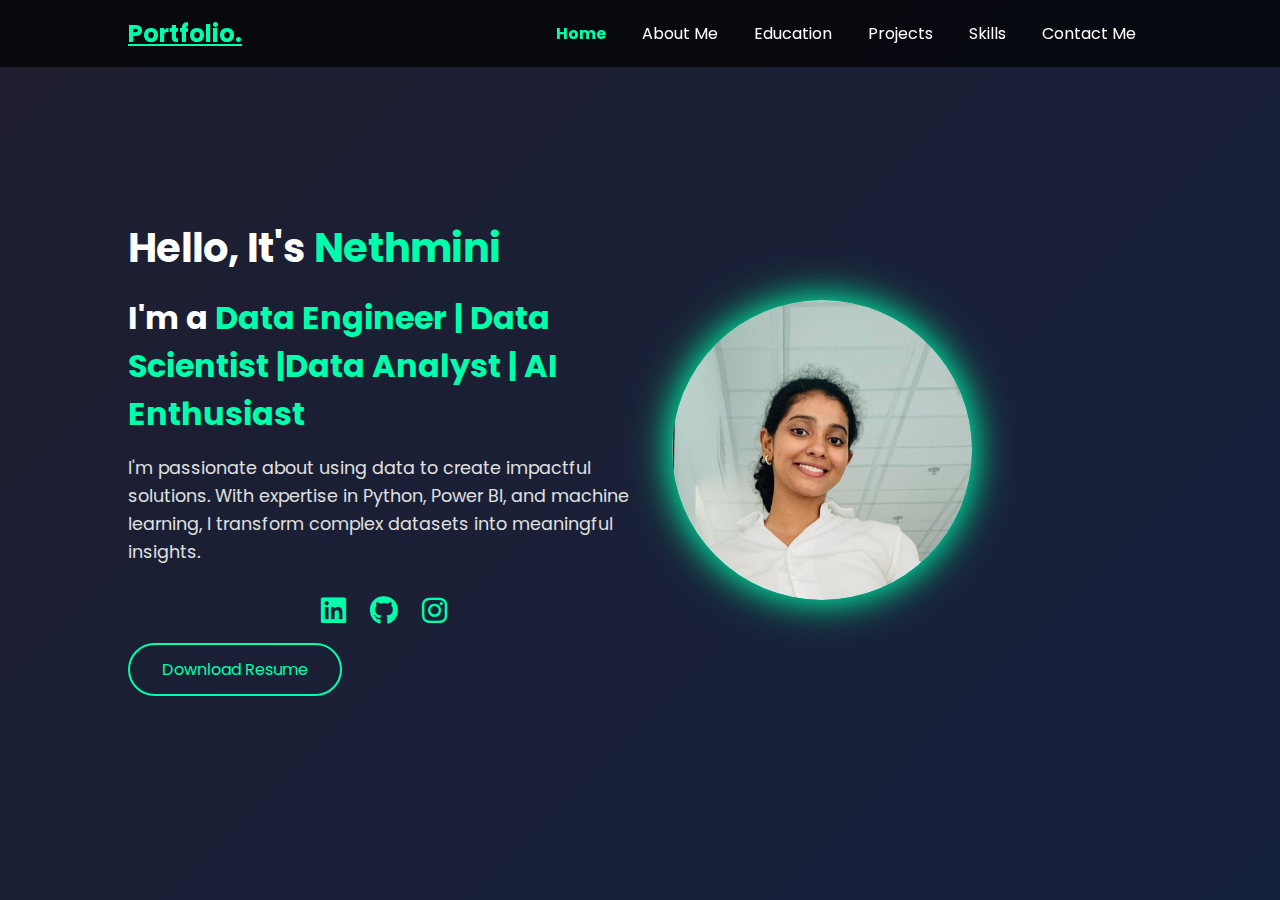
<file: index.html>
<!DOCTYPE html>
<html lang="en">
<head>
    <meta charset="UTF-8">
    <meta name="viewport" content="width=device-width, initial-scale=1.0">
    <link rel="stylesheet" href="https://cdnjs.cloudflare.com/ajax/libs/font-awesome/6.5.2/css/all.min.css">
    <link rel="stylesheet" href="style.css">
    <title>Portfolio Website</title>
</head>
<body>
    <header>
        <a href="#" class="logo">Portfolio.</a>
        <nav>
            <a href="index.html" class="active">Home</a>
            <a href="About_me.html">About Me</a>
            <a href="education.html">Education</a>
            <a href="Projects.html" >Projects</a>
            <a href="skills.html">Skills</a>
            <a href="contact.html">Contact Me</a>
        </nav>
    </header>
    <section class="home">
        <div class="home-content">
            <h1>Hello, It's <span>Nethmini</span></h1>
            <h3 class="typing-text">I'm a <span>Data Engineer | Data Scientist |Data Analyst | AI Enthusiast </span></h3>
            <p>
                I'm passionate about using data to create impactful solutions. With expertise in Python, Power BI, and machine learning,
                I transform complex datasets into meaningful insights.
            </p>
            <div class="social-icons">
                <a href="https://www.linkedin.com/in/nethmini-yashodara/" target="_blank">
                    <i class="fa-brands fa-linkedin"></i>
                </a>
                <a href="https://github.com/Yashodara523" target="_blank">
                    <i class="fa-brands fa-github"></i>
                </a>
                <a href="https://www.instagram.com/yashodara_jayasinghe?igsh=bnNvZTYxM2QyZnYx&utm_source=qr" target="_blank">
                    <i class="fa-brands fa-instagram"></i>
                </a>
            </div>
            <a href="Nethmini_Yasodara_Jayasinha.pdf" class="btn">Download Resume</a>
        </div>
        <div class="home-img">
            <img src="main.jpg" alt="Profile Picture">
        </div>
    </section>
</body>
</html>
</file>
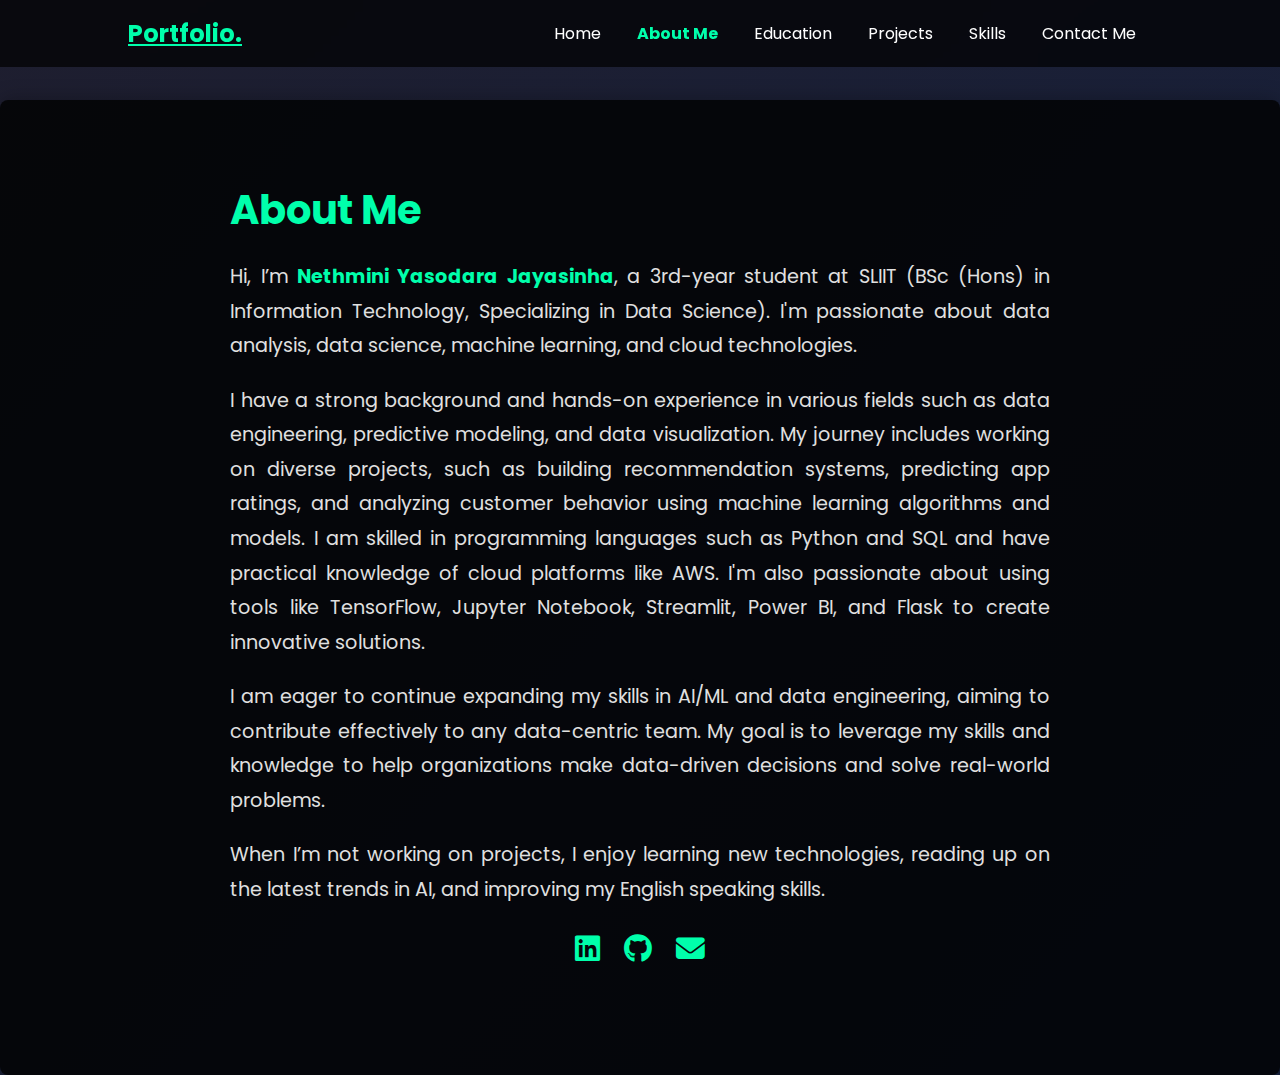
<file: About_me.html>
<!DOCTYPE html>
<html lang="en">
<head>
    <meta charset="UTF-8">
    <meta name="viewport" content="width=device-width, initial-scale=1.0">
    <link rel="stylesheet" href="https://cdnjs.cloudflare.com/ajax/libs/font-awesome/6.5.2/css/all.min.css">
    <link rel="stylesheet" href="style.css">
    <title>Portfolio Website</title>
</head>
<body>
    <header>
        <a href="#" class="logo">Portfolio.</a>
        <nav>
            <a href="index.html" >Home</a>
            <a href="About_me.html" class="active">About Me</a>
            <a href="education.html">Education</a>
            <a href="Projects.html" >Projects</a>
            <a href="skills.html">Skills</a>
            <a href="contact.html">Contact Me</a>
        </nav>
    </header>
    <section id="about" class="about">
        <div class="about-content">
            <h2>About Me</h2>
            <p>Hi, I’m <span class="highlight">Nethmini Yasodara Jayasinha</span>, a 3rd-year student at SLIIT (BSc (Hons) in Information Technology, Specializing in Data Science). I'm passionate about data analysis, data science, machine learning, and cloud technologies.</p>
            <p>I have a strong background and hands-on experience in various fields such as data engineering, predictive modeling, and data visualization. My journey includes working on diverse projects, such as building recommendation systems, predicting app ratings, and analyzing customer behavior using machine learning algorithms and models. I am skilled in programming languages such as Python and SQL and have practical knowledge of cloud platforms like AWS. I'm also passionate about using tools like TensorFlow, Jupyter Notebook, Streamlit, Power BI, and Flask to create innovative solutions.</p>
            <p>I am eager to continue expanding my skills in AI/ML and data engineering, aiming to contribute effectively to any data-centric team. My goal is to leverage my skills and knowledge to help organizations make data-driven decisions and solve real-world problems.</p>
            <p>When I’m not working on projects, I enjoy learning new technologies, reading up on the latest trends in AI, and improving my English speaking skills.</p>
            <div class="social-icons">
                <a href="https://www.linkedin.com/in/nethmini-yashodara/" target="_blank" title="LinkedIn"><i class="fab fa-linkedin"></i></a>
                <a href="https://github.com/nethmini" target="_blank" title="GitHub"><i class="fab fa-github"></i></a>
                <a href="mailto:nethmini2002yasho@gmail.com" target="_blank" title="Email"><i class="fas fa-envelope"></i></a>
            </div>
        </div>
    </section>
    
    


    
    
    
</body>
</html>
</file>
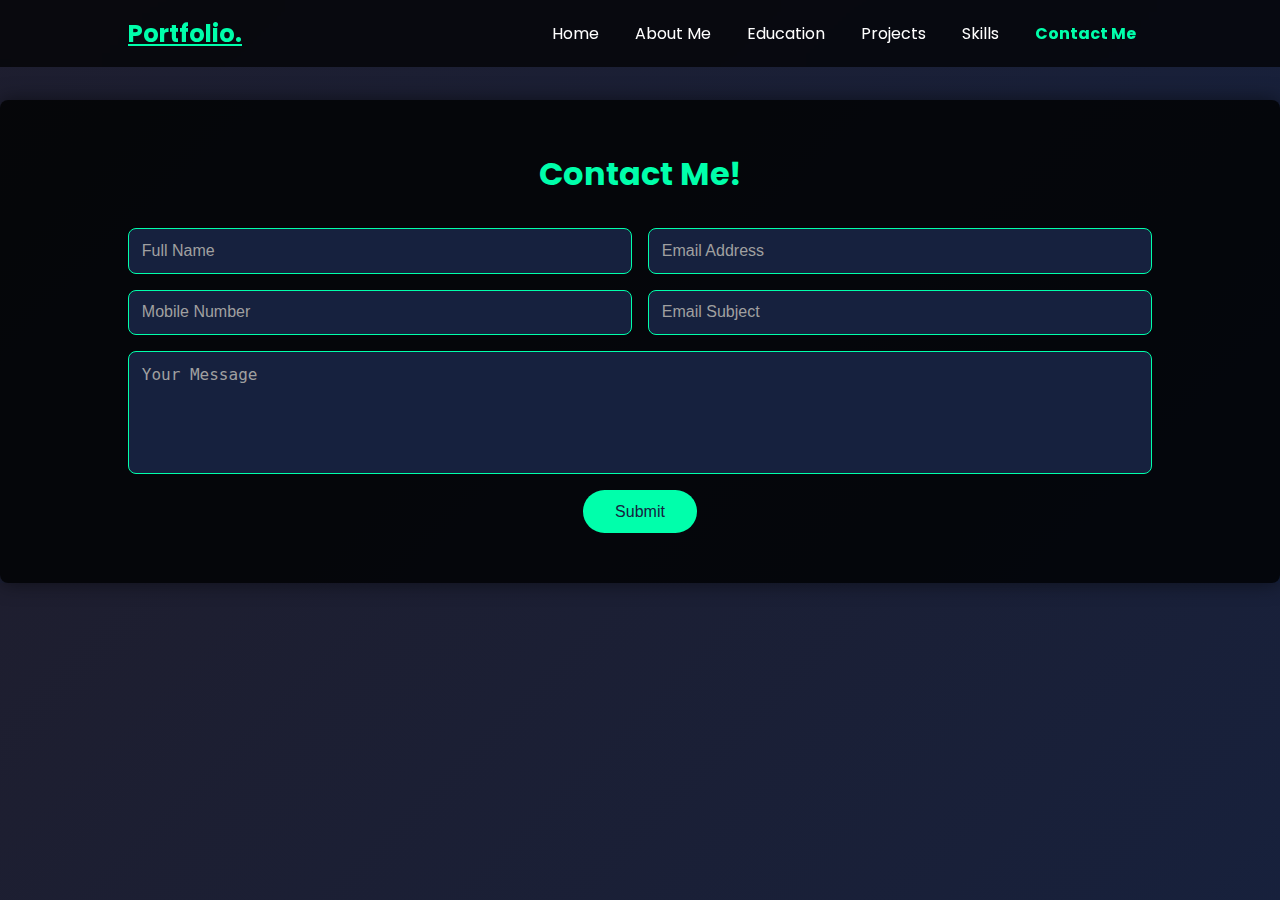
<file: contact.html>
<!DOCTYPE html>
<html lang="en">
<head>
    <meta charset="UTF-8">
    <meta name="viewport" content="width=device-width, initial-scale=1.0">
    <link rel="stylesheet" href="https://cdnjs.cloudflare.com/ajax/libs/font-awesome/6.5.2/css/all.min.css">
    <link rel="stylesheet" href="style.css">
    <title>Portfolio Website</title>
</head>
<body>
    <header>
        <a href="#" class="logo">Portfolio.</a>
        <nav>
            <a href="index.html" >Home</a>
            <a href="About_me.html">About Me</a>
            <a href="education.html">Education</a>
            <a href="Projects.html" >Projects</a>
            <a href="skills.html">Skills</a>
            <a href="contact.html" class="active">Contact Me</a>
        </nav>
    </header>
    <section class="contact">
        <h2>Contact Me!</h2>
        <form action="#" method="post">
            <div class="form-group">
                <input type="text" name="full_name" placeholder="Full Name" required>
                <input type="email" name="email_address" placeholder="Email Address" required>
            </div>
            <div class="form-group">
                <input type="text" name="mobile_number" placeholder="Mobile Number" required>
                <input type="text" name="email_subject" placeholder="Email Subject" required>
            </div>
            <textarea name="message" placeholder="Your Message" rows="5" required></textarea>
            <button type="submit" class="btn">Submit</button>
        </form>
    </section>
    
    
    
</body>
</html>
</file>
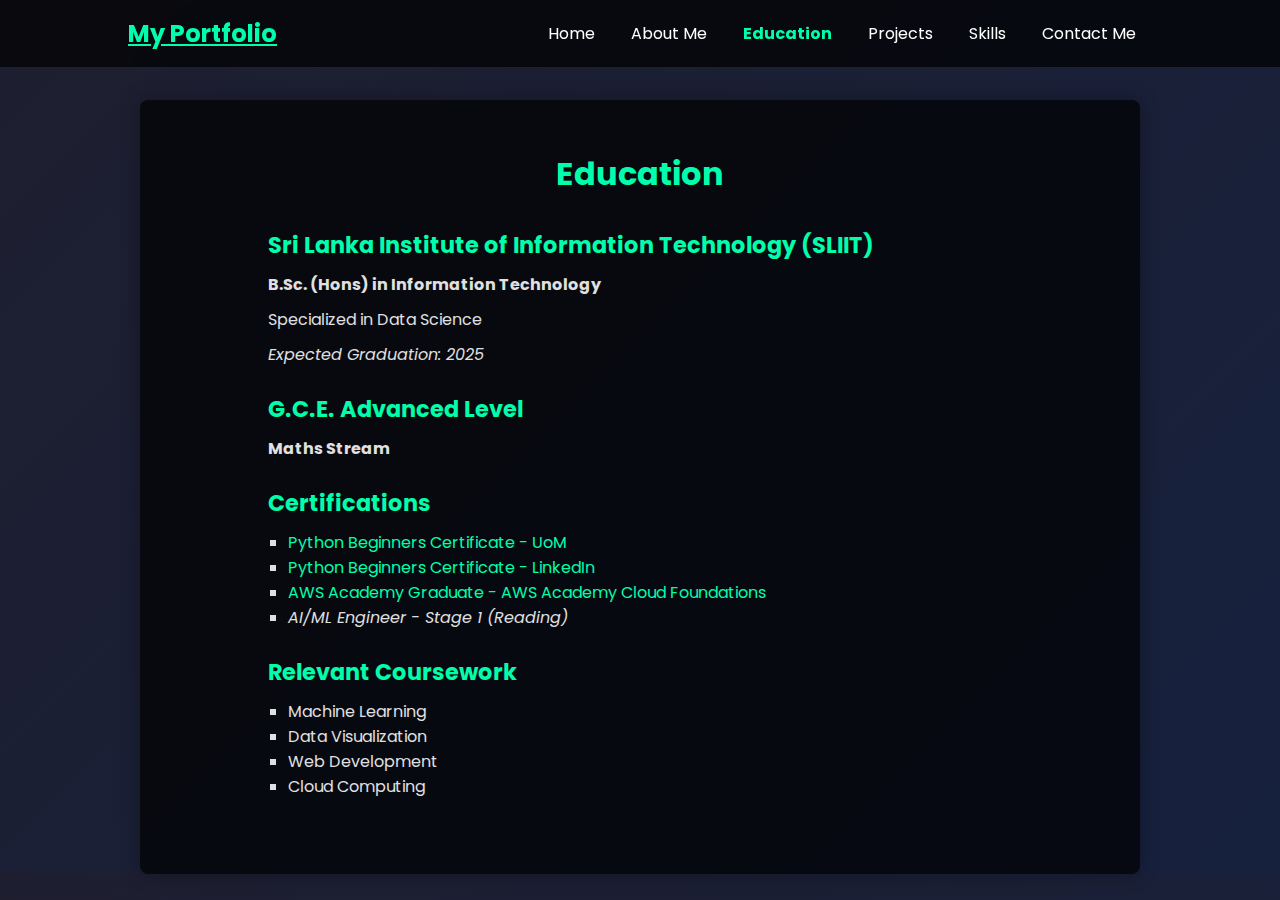
<file: education.html>
<!DOCTYPE html>
<html lang="en">
<head>
    <meta charset="UTF-8">
    <meta name="viewport" content="width=device-width, initial-scale=1.0">
    <link rel="stylesheet" href="https://cdnjs.cloudflare.com/ajax/libs/font-awesome/6.5.2/css/all.min.css">
    <link rel="stylesheet" href="style.css">
    <title>Portfolio Website</title>
</head>


<body>
    <header>
        <a href="index.html" class="logo">My Portfolio</a>
        <nav>
            <a href="index.html" >Home</a>
            <a href="About_me.html">About Me</a>
            <a href="education.html" class="active">Education</a>
            <a href="Projects.html" >Projects</a>
            <a href="skills.html">Skills</a>
            <a href="contact.html">Contact Me</a>
        </nav>
    </header>
    <section class="education">
        <h2>Education</h2>
        <div class="education-item">
            <h3>Sri Lanka Institute of Information Technology (SLIIT)</h3>
            <p><strong>B.Sc. (Hons) in Information Technology</strong></p>
            <p>Specialized in Data Science</p>
            <p><em>Expected Graduation: 2025</em></p>
        </div>
        <div class="education-item">
            <h3>G.C.E. Advanced Level</h3>
            <p><strong>Maths Stream</strong></p>
        </div>
        <div class="education-item">
            <h3>Certifications</h3>
            <ul>
                <li>
                    <a href="https://open.uom.lk/lms/mod/customcert/view.php?id=675" target="_blank">Python Beginners Certificate - UoM</a>
                </li>
                <li>
                    <a href="https://www.linkedin.com/learning/certificates/c824dd58fa39b729ad6de68eadf7a6c585ecacd751549f25e78b1c65d6eabe8a" target="_blank">Python Beginners Certificate - LinkedIn</a>
                </li>
                <li>
                    <a href="https://www.credly.com/badges/cf36edb3-fa6a-4381-80e0-bc3ab71494df/public_url" target="_blank">AWS Academy Graduate - AWS Academy Cloud Foundations</a>
                </li>
                <li>
                    <em>AI/ML Engineer - Stage 1 (Reading)</em>
                </li>
            </ul>
        </div>
        <div class="education-item">
            <h3>Relevant Coursework</h3>
            <ul>
                <li>Machine Learning</li>
                <li>Data Visualization</li>
                <li>Web Development</li>
                <li>Cloud Computing</li>
            </ul>
        </div>
    </section>
</body>
</html>
</file>
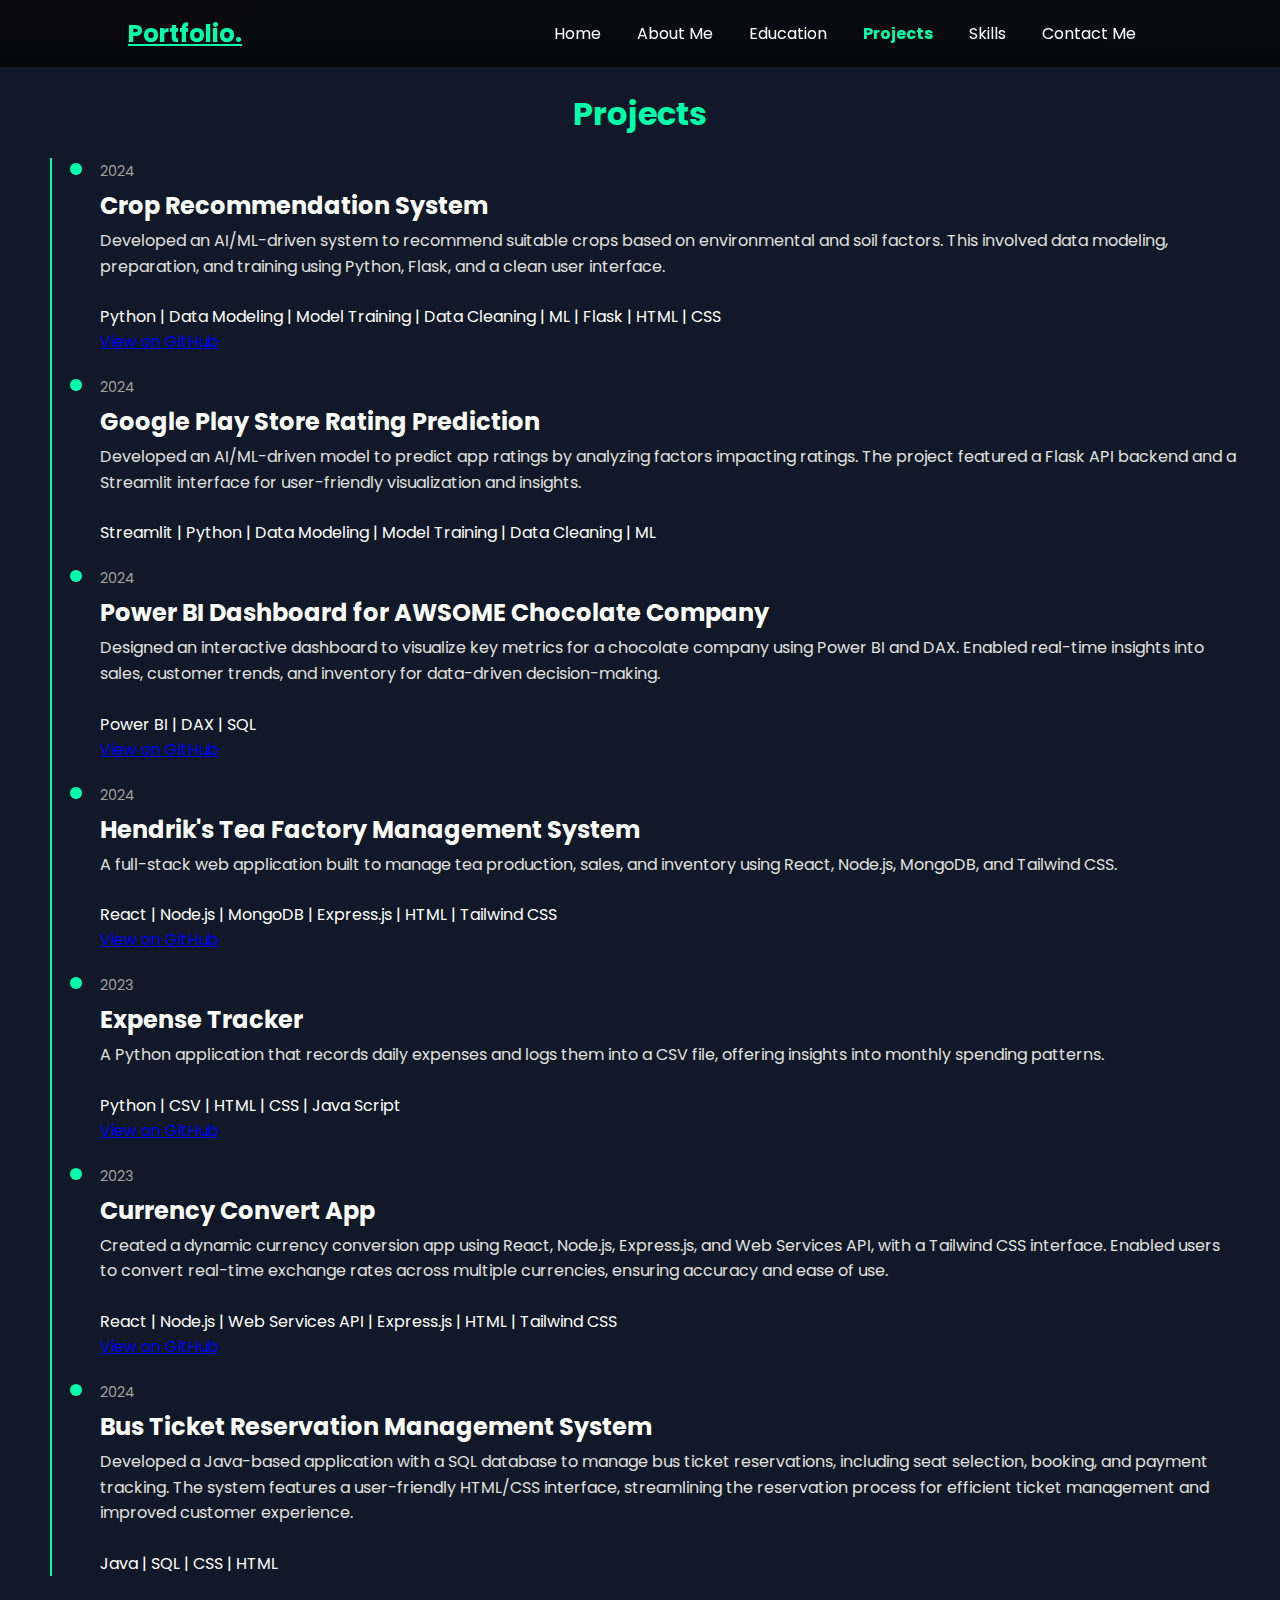
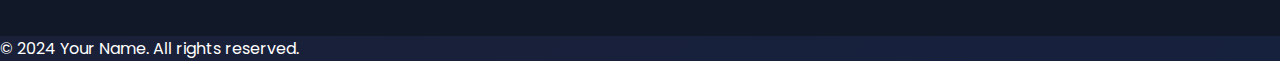
<file: Projects.html>
<!DOCTYPE html>
<html lang="en">
<head>
    <meta charset="UTF-8">
    <meta name="viewport" content="width=device-width, initial-scale=1.0">
    <link rel="stylesheet" href="https://cdnjs.cloudflare.com/ajax/libs/font-awesome/6.5.2/css/all.min.css">
    <link rel="stylesheet" href="style.css">
    <title>Portfolio Website</title>
</head>
<body>
    <header>
        <a href="#" class="logo">Portfolio.</a>
        <nav>
            <a href="index.html" >Home</a>
            <a href="About_me.html">About Me</a>
            <a href="education.html">Education</a>
            <a href="Projects.html" class="active">Projects</a>
            <a href="skills.html">Skills</a>
            <a href="contact.html">Contact Me</a>
        </nav>
    </header>
<body>
  
    <div class="projects-timeline">
        <h2>Projects</h2>
        <div class="timeline">
            <!-- Project 1 -->
            <div class="timeline-item">
                <span class="timeline-date">2024</span>
                <h3>Crop Recommendation System</h3>
                <p>Developed an AI/ML-driven system to recommend suitable crops based on environmental and soil factors. This involved data modeling, preparation, and training using Python, Flask, and a clean user interface.</p>
                <br>
                <span >Python | Data Modeling | Model Training | Data Cleaning | ML | Flask | HTML | CSS</span>
                <br><a href="https://github.com/Yashodara523/Crop-Recommendation-system/tree/master" target="_blank">View on GitHub</a>
            </div>
            
    
            <!-- Project 2 -->
            <div class="timeline-item">
                <span class="timeline-date">2024</span>
                <h3>Google Play Store Rating Prediction</h3>
                <p>Developed an AI/ML-driven model to predict app ratings by analyzing factors impacting ratings. The project featured a Flask API backend and a Streamlit interface for user-friendly visualization and insights.</p>
                <br>
                <span >Streamlit | Python | Data Modeling | Model Training | Data Cleaning | ML</span>
                
            </div>
            <!-- Project 3 -->
            <div class="timeline-item">
                <span class="timeline-date">2024</span>
                <h3>Power BI Dashboard for AWSOME Chocolate Company</h3>
                <p>Designed an interactive dashboard to visualize key metrics for a chocolate company using Power BI and DAX. Enabled real-time insights into sales, customer trends, and inventory for data-driven decision-making.</p>
                <br>
                <span >Power BI | DAX | SQL</span>
                <br><a href="https://github.com/Yashodara523/PowerBINew" target="_blank">View on GitHub</a>
            </div>
            <!-- Project 7 -->
            <div class="timeline-item">
                <span class="timeline-date">2024</span>
                <h3>Hendrik's Tea Factory Management System</h3>
                <p>A full-stack web application built to manage tea production, sales, and inventory using React, Node.js, MongoDB, and Tailwind CSS.</p>
                <br>
                <span >React | Node.js | MongoDB | Express.js | HTML | Tailwind CSS</span>
                <br><a href="https://github.com/Yashodara523/Hendrik-s-Tea-Factory-management-system" target="_blank">View on GitHub</a>
            </div>
            <!-- Project 4 -->
            <div class="timeline-item">
                <span class="timeline-date">2023</span>
                <h3>Expense Tracker</h3>
                <p>A Python application that records daily expenses and logs them into a CSV file, offering insights into monthly spending patterns.</p>
                <br>
                <span >Python | CSV | HTML | CSS | Java Script</span>
                <br><a href="https://github.com/Yashodara523/Python_ExpensesTracker" target="_blank">View on GitHub</a>
            </div>
            <!-- Project 5 -->
            <div class="timeline-item">
                <span class="timeline-date">2023</span>
                <h3>Currency Convert App </h3>
                <p> Created a dynamic currency conversion app using React, Node.js, Express.js, and Web Services API, with a Tailwind CSS interface. Enabled users to convert real-time exchange rates across multiple currencies, ensuring accuracy and ease of use.</p>
                <br>
                <span >React | Node.js | Web Services API | Express.js | HTML | Tailwind CSS</span>
                <br><a href="https://github.com/Yashodara523/new_currency_app" target="_blank">View on GitHub</a>
            </div>
           
            <!-- Project 7 -->
            <div class="timeline-item">
                <span class="timeline-date">2024</span>
                <h3>Bus Ticket Reservation Management System</h3>
                <p>Developed a Java-based application with a SQL database to manage bus ticket reservations, including seat selection, booking, and payment tracking. The system features a user-friendly HTML/CSS interface, streamlining the reservation process for efficient ticket management and improved customer experience.</p>
                <br>
                <span >Java | SQL | CSS | HTML </span>
            </div>
        </div>
    </div>
    

    <footer>
        <p>&copy; 2024 Your Name. All rights reserved.</p>
    </footer>
</body>
</html>
</file>
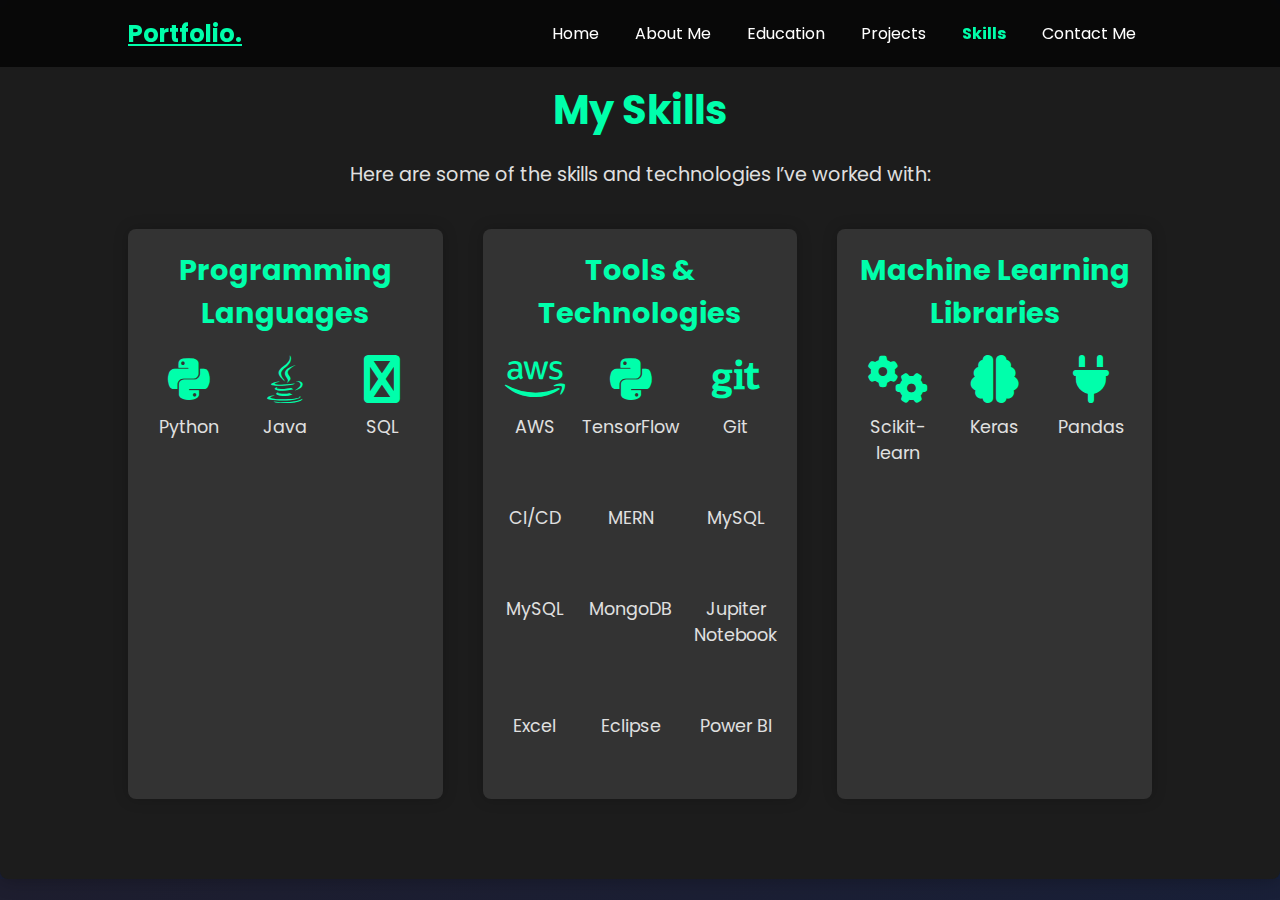
<file: skills.html>
<!DOCTYPE html>
<html lang="en">
<head>
    <meta charset="UTF-8">
    <meta name="viewport" content="width=device-width, initial-scale=1.0">
    <link rel="stylesheet" href="https://cdnjs.cloudflare.com/ajax/libs/font-awesome/6.5.2/css/all.min.css">
    <link rel="stylesheet" href="style.css">
    <title>Portfolio Website</title>
</head>
<body>
    <header>
        <a href="#" class="logo">Portfolio.</a>
        <nav>
            <a href="index.html">Home</a>
            <a href="About_me.html">About Me</a>
            <a href="education.html">Education</a>
            <a href="Projects.html" >Projects</a>
            <a href="skills.html" class="active">Skills</a>
            <a href="contact.html">Contact Me</a>
        </nav>
    </header>
<body>

    <section id="skills" class="skills">
        <div class="skills-content">
            <h2>My Skills</h2>
            <p>Here are some of the skills and technologies I’ve worked with:</p>
            
            <div class="skills-grid">
                <!-- Programming Languages -->
                <div class="skill-category">
                    <h3>Programming Languages</h3>
                    <div class="skills-list">
                        <div class="skill-item">
                            <i class="fab fa-python"></i>
                            <p>Python</p>
                        </div>
                        <div class="skill-item">
                            <i class="fab fa-java"></i>
                            <p>Java</p>
                        </div>
                        <div class="skill-item">
                            <i class="fab fa-database"></i>
                            <p>SQL</p>
                        </div>
                    </div>
                </div>
    
                <!-- Tools & Technologies -->
                <div class="skill-category">
                    <h3>Tools & Technologies</h3>
                    <div class="skills-list">
                        <div class="skill-item">
                            <i class="fab fa-aws"></i>
                            <p>AWS</p>
                        </div>
                        <div class="skill-item">
                            <i class="fab fa-python"></i>
                            <p>TensorFlow</p>
                        </div>
                        <div class="skill-item">
                            <i class="fab fa-git"></i>
                            <p>Git</p>
                        </div>
                        <div class="skill-item">
                            
                            <p>CI/CD</p>
                        </div>
                        <div class="skill-item">
                            
                            <p>MERN</p>
                        </div>
                        <div class="skill-item">
                    
                            <p>MySQL</p>
                        </div>
                        <div class="skill-item">
                    
                            <p>MySQL</p>
                        </div>
                        <div class="skill-item">
                    
                            <p>MongoDB</p>
                        </div>
                        <div class="skill-item">
                    
                            <p>Jupiter Notebook</p>
                        </div>
                        <div class="skill-item">
                    
                            <p>Excel</p>
                        </div>
                        <div class="skill-item">
        
                            <p>Eclipse</p>
                        </div>
                        <div class="skill-item">
                    
                            <p>Power BI</p>
                        </div>
                    </div>
                </div>
    
                <!-- Machine Learning Libraries -->
                <div class="skill-category">
                    <h3>Machine Learning Libraries</h3>
                    <div class="skills-list">
                        <div class="skill-item">
                            <i class="fas fa-cogs"></i>
                            <p>Scikit-learn</p>
                        </div>
                        <div class="skill-item">
                            <i class="fas fa-brain"></i>
                            <p>Keras</p>
                        </div>
                        <div class="skill-item">
                            <i class="fas fa-plug"></i>
                            <p>Pandas</p>
                        </div>
                    </div>
                </div>
            </div>
        </div>
    </section>
    
</body>
</html>
</file>
<file: style.css>
/* Import Google Fonts */
@import url('https://fonts.googleapis.com/css2?family=Poppins:wght@300;400;600;700&display=swap');

/* Reset Styles */
* {
  margin: 0;
  padding: 0;
  box-sizing: border-box;
}

body {
  font-family: 'Poppins', sans-serif;
  background: linear-gradient(135deg, #1E1E2F, #16213E);
  color: #FFFFFF;
  overflow-x: hidden;
}

/* Header */
header {
  position: fixed;
  top: 0;
  width: 100%;
  padding: 1rem 10%;
  background: rgba(0, 0, 0, 0.7);
  display: flex;
  justify-content: space-between;
  align-items: center;
  z-index: 1000;
  backdrop-filter: blur(5px);
}

header .logo {
  font-size: 1.5rem;
  font-weight: bold;
  color: #00FFAB;
}

header nav a {
  margin: 0 1rem;
  font-size: 1rem;
  color: #FFFFFF;
  text-decoration: none;
  transition: color 0.3s;
}

header nav a.active {
  color: #00FFAB;
  font-weight: bold;
}

header nav a:hover {
  color: #00FFAB;
}

/* Home Section */
.home {
  height: 100vh;
  display: flex;
  align-items: center;
  padding: 0 10%;
}

.home-content {
  max-width: 50%;
}

.home-content h1 {
  font-size: 2.5rem;
  margin-bottom: 1rem;
  color: #FFFFFF;
}

.home-content h1 span {
  color: #00FFAB;
}

.home-content h3 {
  font-size: 2rem;
  color: #FFFFFF;
  margin-bottom: 1rem;
}

.home-content h3 span {
  color: #00FFAB;
}

.home-content p {
  font-size: 1.1rem;
  color: #E0E0E0;
  line-height: 1.6;
  margin-bottom: 1.5rem;
}

.social-icons {
  display: flex;
  gap: 1rem;
  margin-bottom: 1.5rem;
}

.social-icons a {
  color: #00FFAB;
  font-size: 1.5rem;
  transition: transform 0.3s;
}

.social-icons a:hover {
  transform: scale(1.2);
}

.btn {
  padding: 0.8rem 2rem;
  font-size: 1rem;
  color: #00FFAB;
  background: transparent;
  border: 2px solid #00FFAB;
  border-radius: 50px;
  text-decoration: none;
  transition: all 0.3s ease-in-out;
}

.btn:hover {
  background: #00FFAB;
  color: #16213E;
  transform: scale(1.1);
}

.home-img {
  width: 300px;
  height: 300px;
  border-radius: 50%;
  background: linear-gradient(135deg, #00FFAB, #00FFFF);
  box-shadow: 0px 0px 50px rgba(0, 255, 171, 0.6), 0px 0px 30px rgba(0, 255, 171, 0.8);
  display: flex;
  justify-content: center;
  align-items: center;
  overflow: hidden;
  margin-left: 2rem;
}

.home-img img {
  width: 100%;
  height: 100%;
  object-fit: cover;
  border-radius: 50%;
}

/* Education Section */
.education {
  padding: 50px 10%;
  max-width: 1000px;
  margin: 0 auto;
  background: rgba(0, 0, 0, 0.7);
  border-radius: 8px;
  box-shadow: 0px 0px 20px rgba(0, 0, 0, 0.3);
  margin-top: 100px;
}

.education h2 {
  text-align: center;
  color: #00FFAB;
  margin-bottom: 30px;
  font-size: 2rem;
}

.education-item {
  margin-bottom: 25px;
}

.education-item h3 {
  color: #00FFAB;
  font-size: 1.4rem;
  margin-bottom: 10px;
}

.education-item p, .education-item ul {
  font-size: 1rem;
  color: #E0E0E0;
  margin-bottom: 10px;
}

.education-item ul {
  list-style-type: square;
  padding-left: 20px;
}

.education-item a {
  color: #00FFAB;
  text-decoration: none;
}

.education-item a:hover {
  text-decoration: underline;
}

/* Responsive Design */
@media (max-width: 1024px) {
  .home {
    flex-direction: column;
    text-align: center;
  }

  .home-content {
    max-width: 100%;
  }

  .home-img {
    margin-top: 2rem;
  }

  .education {
    padding: 30px 5%;
  }
}

@media (max-width: 768px) {
  .education h2 {
    font-size: 1.5rem;
  }

  .education-item h3 {
    font-size: 1.2rem;
  }

  .education-item p {
    font-size: 1rem;
  }
}

/* Contact Section */
.contact {
  padding: 50px 10%;
  background: rgba(0, 0, 0, 0.8);
  color: #FFFFFF;
  border-radius: 8px;
  box-shadow: 0px 0px 20px rgba(0, 0, 0, 0.5);
  margin-top: 100px;
}

.contact h2 {
  text-align: center;
  font-size: 2rem;
  color: #00FFAB;
  margin-bottom: 30px;
}

.contact form {
  display: flex;
  flex-direction: column;
  gap: 1rem;
}

.contact .form-group {
  display: flex;
  gap: 1rem;
}

.contact .form-group input,
.contact textarea {
  flex: 1;
  padding: 0.8rem;
  background: #16213E;
  border: 1px solid #00FFAB;
  border-radius: 8px;
  font-size: 1rem;
  color: #FFFFFF;
}

.contact textarea {
  resize: none;
}

.contact input::placeholder,
.contact textarea::placeholder {
  color: #A0A0A0;
}

.contact .btn {
  align-self: center;
  padding: 0.8rem 2rem;
  font-size: 1rem;
  color: #16213E;
  background: #00FFAB;
  border: none;
  border-radius: 50px;
  cursor: pointer;
  transition: all 0.3s ease-in-out;
}

.contact .btn:hover {
  background: #00FFFF;
  color: #16213E;
  transform: scale(1.1);
}

/* Responsive Design for Contact Form */
@media (max-width: 768px) {
  .contact .form-group {
    flex-direction: column;
  }
}

/* Projects Timeline Section */
.projects-timeline {
  margin-top: 50px;
  padding: 40px;
  background-color: #111827; /* Dark background to match the portfolio style */
  color: #fff;
  font-family: 'Poppins', sans-serif;
}

.projects-timeline h2 {
  font-size: 2em;
  margin-bottom: 20px;
  text-align: center;
  color: #00FFAB; /* Highlight color */
}

.timeline {
  position: relative;
  padding-left: 30px;
  margin: 20px 0;
}

.timeline:before {
  content: '';
  position: absolute;
  left: 10px;
  top: 0;
  bottom: 0;
  width: 2px;
  background-color: #00FFAB; /* Line color */
}

.timeline-item {
  margin: 20px 0;
  position: relative;
  padding-left: 30px;
}

.timeline-item:before {
  content: '';
  position: absolute;
  left: 0;
  top: 5px;
  width: 12px;
  height: 12px;
  background-color: #00FFAB; /* Dot color */
  border-radius: 50%;
}

.timeline-date {
  font-size: 0.9em;
  color: #A0A0A0; /* Muted text color */
}

.timeline-item h3 {
  font-size: 1.5em;
  color: #fff;
  margin: 5px 0;
}

.timeline-item p {
  font-size: 1em;
  line-height: 1.6;
  color: #E0E0E0;
}
/* About Me Section */
.about {
  display: flex;
  align-items: center;
  justify-content: center;
  padding: 80px 10%;
  background: rgba(0, 0, 0, 0.8);
  border-radius: 8px;
  box-shadow: 0px 0px 20px rgba(0, 0, 0, 0.3);
  margin-top: 100px;
}

.about-content {
  max-width: 80%;
  text-align: justify;
}

.about-content h2 {
  font-size: 2.5rem;
  color: #00FFAB;
  margin-bottom: 20px;
}

.about-content p {
  font-size: 1.2rem;
  color: #E0E0E0;
  line-height: 1.8;
  margin-bottom: 20px;
}

.about-content .highlight {
  color: #00FFAB;
  font-weight: bold;
}

.social-icons {
  display: flex;
  justify-content: center;
  gap: 1.5rem;
  margin-top: 20px;
}

.social-icons a {
  font-size: 1.8rem;
  color: #00FFAB;
  transition: transform 0.3s;
}

.social-icons a:hover {
  transform: scale(1.2);
}

/* Responsive Design for About Me Section */
@media (max-width: 1024px) {
  .about {
      flex-direction: column;
      text-align: center;
  }

  .about-content {
      max-width: 100%;
  }
}

@media (max-width: 768px) {
  .about-content h2 {
      font-size: 2rem;
  }

  .about-content p {
      font-size: 1rem;
  }

  .social-icons a {
      font-size: 1.5rem;
  }
}
/* Skills Page */
.skills {
  background: #1c1c1c;
  color: #E0E0E0;
  padding: 80px 10%;
  border-radius: 8px;
  box-shadow: 0px 0px 20px rgba(0, 0, 0, 0.3);
}

.skills-content {
  text-align: center;
}

.skills-content h2 {
  font-size: 2.5rem;
  color: #00FFAB;
  margin-bottom: 20px;
}

.skills-content p {
  font-size: 1.2rem;
  color: #E0E0E0;
  margin-bottom: 40px;
}

.skills-grid {
  display: grid;
  grid-template-columns: repeat(3, 1fr);
  gap: 40px;
}

.skill-category {
  background: #333;
  padding: 20px;
  border-radius: 8px;
  box-shadow: 0px 0px 15px rgba(0, 0, 0, 0.2);
}

.skill-category h3 {
  font-size: 1.8rem;
  color: #00FFAB;
  margin-bottom: 15px;
}

.skills-list {
  display: grid;
  grid-template-columns: repeat(3, 1fr);
  gap: 15px;
  margin-top: 20px;
}

.skill-item {
  text-align: center;
}

.skill-item i {
  font-size: 3rem;
  color: #00FFAB;
  transition: transform 0.3s;
}

.skill-item p {
  font-size: 1.1rem;
  color: #E0E0E0;
  margin-top: 10px;
}

.skill-item:hover i {
  transform: scale(1.2);
}

/* Responsive Design */
@media (max-width: 1024px) {
  .skills-grid {
      grid-template-columns: repeat(2, 1fr);
  }
}

@media (max-width: 768px) {
  .skills-grid {
      grid-template-columns: 1fr;
  }

  .skills-content h2 {
      font-size: 2rem;
  }

  .skills-content p {
      font-size: 1rem;
  }

  .skill-item i {
      font-size: 2.5rem;
  }

  .skill-item p {
      font-size: 1rem;
  }
}
</file>
